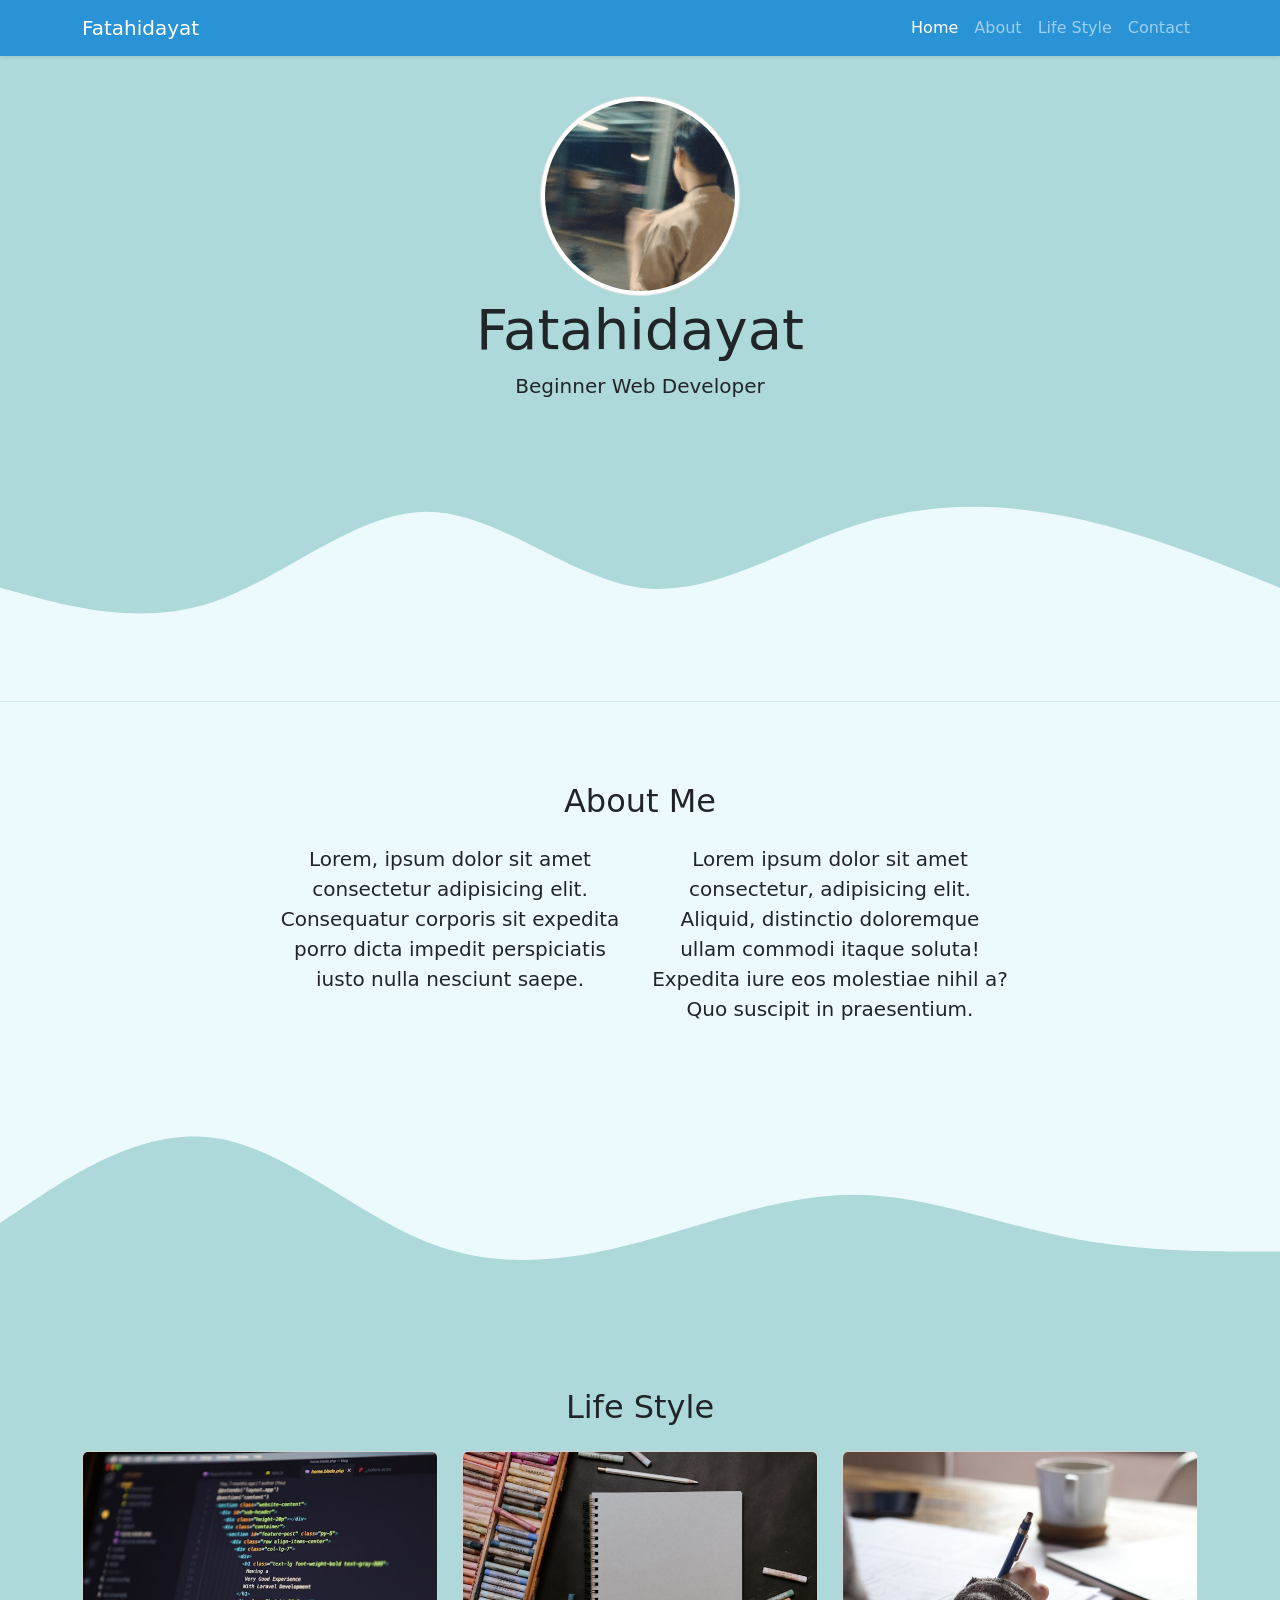
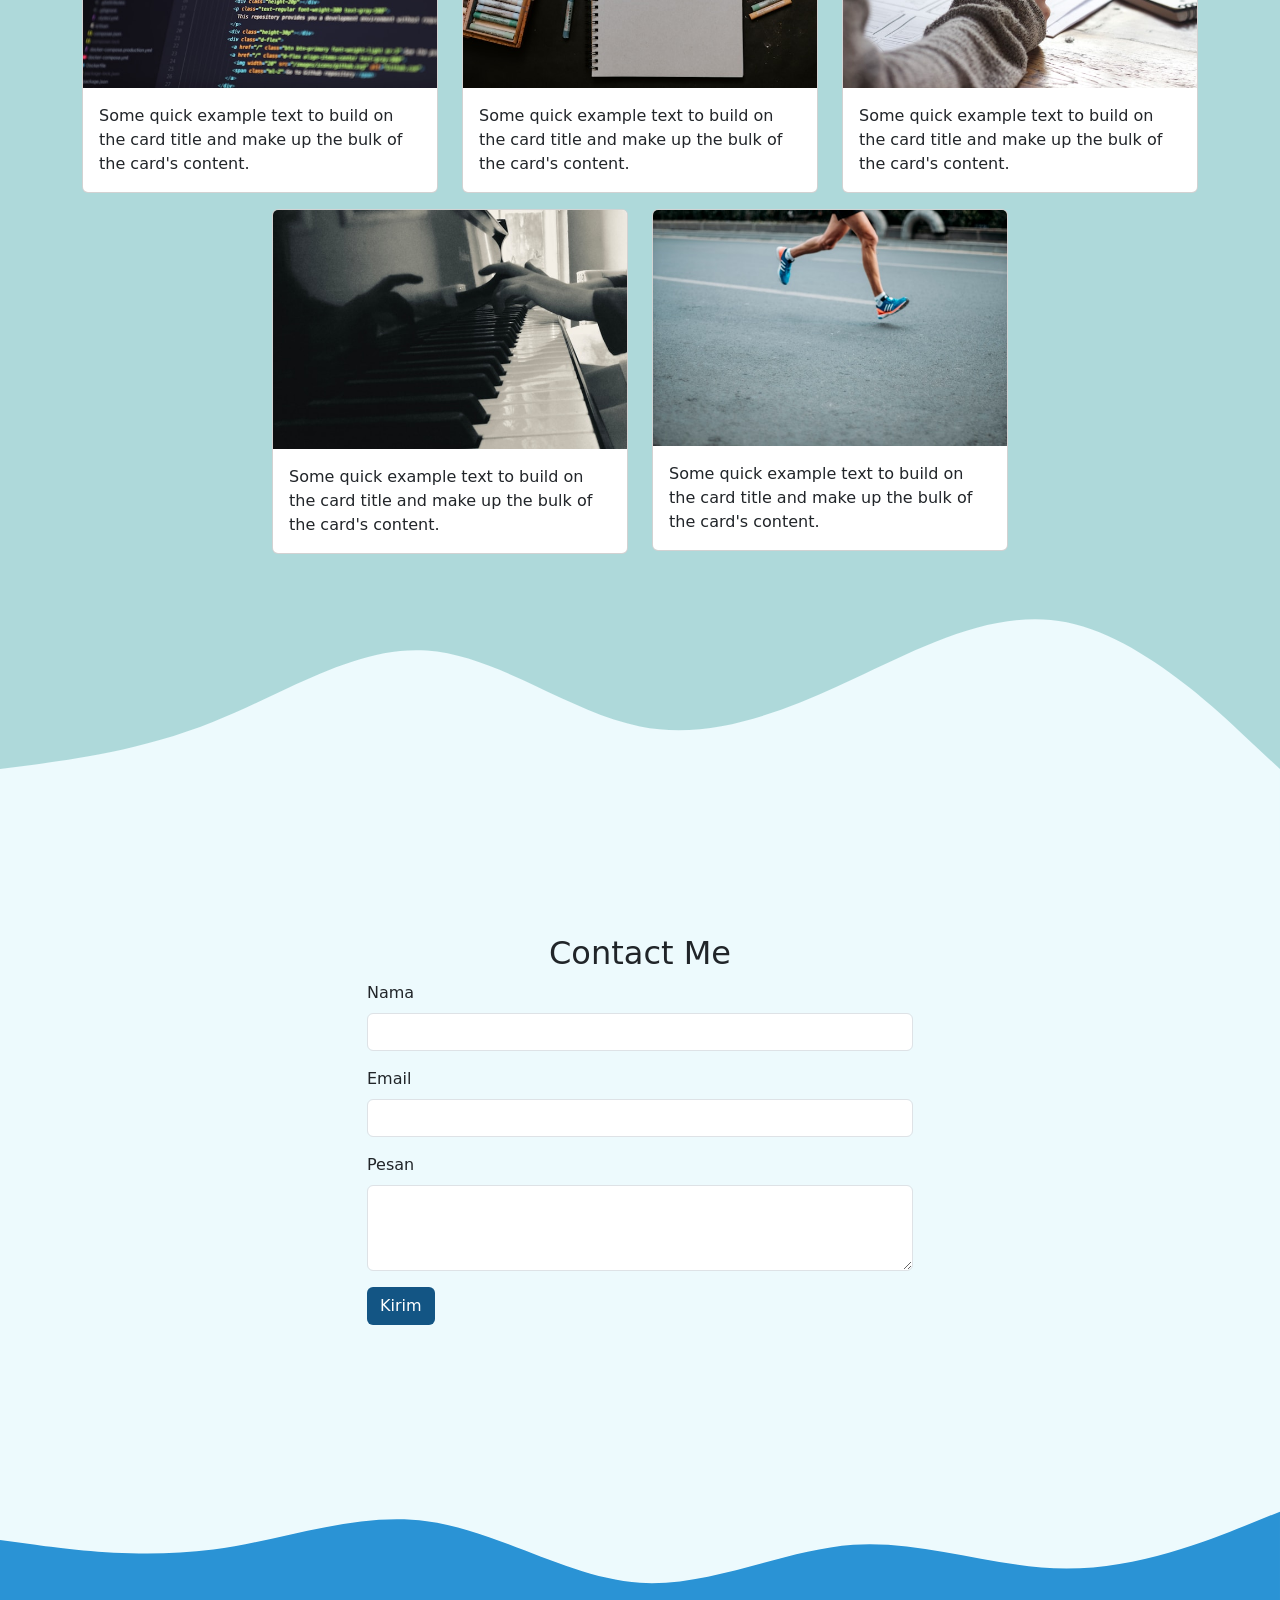
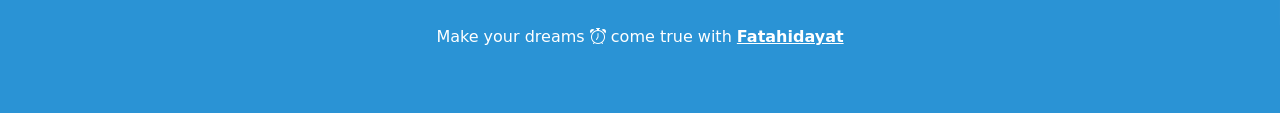
<file: index.html>
<!DOCTYPE html>
<html lang="en">
  <head>
    <meta charset="utf-8" />
    <meta name="viewport" content="width=device-width, initial-scale=1" />
    <title>Portofoilo | Fatahidayat</title>
    <link href="https://cdn.jsdelivr.net/npm/bootstrap@5.2.3/dist/css/bootstrap.min.css" rel="stylesheet" integrity="sha384-rbsA2VBKQhggwzxH7pPCaAqO46MgnOM80zW1RWuH61DGLwZJEdK2Kadq2F9CUG65" crossorigin="anonymous" />

    <!-- b icon -->
    <link rel="stylesheet" href="https://cdn.jsdelivr.net/npm/bootstrap-icons@1.11.3/font/bootstrap-icons.min.css" />

    <!-- my css -->
    <link rel="stylesheet" href="style.css" />
  </head>
  <body id="home">
    <!-- navbar dulu bang -->
    <nav class="navbar navbar-expand-lg navbar-dark shadow-sm fixed-top" style="background-color: #2a93d5">
      <div class="container">
        <a class="navbar-brand" href="#">Fatahidayat</a>
        <button class="navbar-toggler" type="button" data-bs-toggle="collapse" data-bs-target="#navbarNav" aria-controls="navbarNav" aria-expanded="false" aria-label="Toggle navigation">
          <span class="navbar-toggler-icon"></span>
        </button>
        <div class="collapse navbar-collapse" id="navbarNav">
          <ul class="navbar-nav ms-auto">
            <li class="nav-item">
              <a class="nav-link active" aria-current="page" href="#home">Home</a>
            </li>
            <li class="nav-item">
              <a class="nav-link" href="#about">About</a>
            </li>
            <li class="nav-item">
              <a class="nav-link" href="#lifestyle">Life Style</a>
            </li>
            <li class="nav-item">
              <a class="nav-link" href="#contact">Contact</a>
            </li>
          </ul>
        </div>
      </div>
    </nav>
    <!-- akhir nav -->

    <!-- Jumbotron -->
    <section class="jumbotron text-center">
      <img src="img/photport.jpg" alt="Fatahidayat" width="200" class="rounded-circle img-thumbnail" />
      <h1 class="display-4">Fatahidayat</h1>
      <p class="lead">Beginner Web Developer</p>
      <svg xmlns="http://www.w3.org/2000/svg" viewBox="0 0 1440 320">
        <path
          fill="#edfafd"
          fill-opacity="1"
          d="M0,192L40,202.7C80,213,160,235,240,208C320,181,400,107,480,106.7C560,107,640,181,720,192C800,203,880,149,960,122.7C1040,96,1120,96,1200,112C1280,128,1360,160,1400,176L1440,192L1440,320L1400,320C1360,320,1280,320,1200,320C1120,320,1040,320,960,320C880,320,800,320,720,320C640,320,560,320,480,320C400,320,320,320,240,320C160,320,80,320,40,320L0,320Z"
        ></path>
      </svg>
    </section>
    <!-- akhir jumb -->

    <!-- about -->
    <section id="about" style="background-color: #edfafd">
      <div class="container">
        <div class="row text-center mb-3">
          <div class="col">
            <h2>About Me</h2>
          </div>
        </div>
        <div class="row justify-content-center fs-5 text-center">
          <div class="col-md-4">
            <p>Lorem, ipsum dolor sit amet consectetur adipisicing elit. Consequatur corporis sit expedita porro dicta impedit perspiciatis iusto nulla nesciunt saepe.</p>
          </div>
          <div class="col-md-4">Lorem ipsum dolor sit amet consectetur, adipisicing elit. Aliquid, distinctio doloremque ullam commodi itaque soluta! Expedita iure eos molestiae nihil a? Quo suscipit in praesentium.</div>
        </div>
      </div>
      <svg xmlns="http://www.w3.org/2000/svg" viewBox="0 0 1440 320">
        <path
          fill="#aed9da"
          fill-opacity="1"
          d="M0,224L40,197.3C80,171,160,117,240,128C320,139,400,213,480,245.3C560,277,640,267,720,245.3C800,224,880,192,960,192C1040,192,1120,224,1200,240C1280,256,1360,256,1400,256L1440,256L1440,320L1400,320C1360,320,1280,320,1200,320C1120,320,1040,320,960,320C880,320,800,320,720,320C640,320,560,320,480,320C400,320,320,320,240,320C160,320,80,320,40,320L0,320Z"
        ></path>
      </svg>
    </section>
    <!-- akhir about -->

    <!-- projects -->
    <section id="lifestyle">
      <div class="container">
        <div class="row text-center mb-3">
          <div class="col">
            <h2>Life Style</h2>
          </div>
        </div>
        <div class="row justify-content-center">
          <div class="col-md-4 mb-3">
            <div class="card">
              <img src="img/life/ph1.jpg" class="card-img-top" alt="life 1" />
              <div class="card-body">
                <p class="card-text">Some quick example text to build on the card title and make up the bulk of the card's content.</p>
              </div>
            </div>
          </div>
          <div class="col-md-4 mb-3">
            <div class="card">
              <img src="img/life/ph2.jpg" class="card-img-top" alt="life 1" />
              <div class="card-body">
                <p class="card-text">Some quick example text to build on the card title and make up the bulk of the card's content.</p>
              </div>
            </div>
          </div>
          <div class="col-md-4 mb-3">
            <div class="card">
              <img src="img/life/ph3.jpg" class="card-img-top" alt="life 1" />
              <div class="card-body">
                <p class="card-text">Some quick example text to build on the card title and make up the bulk of the card's content.</p>
              </div>
            </div>
          </div>
          <div class="col-md-4 mb-3">
            <div class="card">
              <img src="img/life/ph4.jpg" class="card-img-top" alt="life 1" />
              <div class="card-body">
                <p class="card-text">Some quick example text to build on the card title and make up the bulk of the card's content.</p>
              </div>
            </div>
          </div>
          <div class="col-md-4 mb-3">
            <div class="card">
              <img src="img/life/ph5.jpg" class="card-img-top" alt="life 1" />
              <div class="card-body">
                <p class="card-text">Some quick example text to build on the card title and make up the bulk of the card's content.</p>
              </div>
            </div>
          </div>
        </div>
      </div>

      <svg xmlns="http://www.w3.org/2000/svg" viewBox="0 0 1440 320">
        <path
          fill="#edfafd"
          fill-opacity="1"
          d="M0,224L40,218.7C80,213,160,203,240,170.7C320,139,400,85,480,90.7C560,96,640,160,720,176C800,192,880,160,960,122.7C1040,85,1120,43,1200,58.7C1280,75,1360,149,1400,186.7L1440,224L1440,320L1400,320C1360,320,1280,320,1200,320C1120,320,1040,320,960,320C880,320,800,320,720,320C640,320,560,320,480,320C400,320,320,320,240,320C160,320,80,320,40,320L0,320Z"
        ></path>
      </svg>
    </section>
    <!-- akhir projects -->

    <!-- contact -->
    <section id="contact" style="background-color: #edfafd">
      <div class="container">
        <div class="row text-center">
          <div class="col">
            <h2>Contact Me</h2>
          </div>
        </div>
        <div class="row justify-content-center mb-3">
          <div class="col-md-6">
            <form>
              <div class="mb-3">
                <label for="name" class="form-label">Nama</label>
                <input type="text" class="form-control" id="name" aria-describedby="name" />
              </div>
              <div class="mb-3">
                <label for="email" class="form-label">Email</label>
                <input type="email" class="form-control" id="email" aria-describedby="email" />
              </div>

              <div class="mb-3">
                <label for="pesan" class="form-label">Pesan</label>
                <textarea class="form-control" id="pesan" rows="3"></textarea>
              </div>

              <button type="submit" class="btn text-white" style="background-color: #135584">Kirim</button>
            </form>
          </div>
        </div>
      </div>
      <svg xmlns="http://www.w3.org/2000/svg" viewBox="0 0 1440 320">
        <path
          fill="#2a93d5"
          fill-opacity="1"
          d="M0,224L40,229.3C80,235,160,245,240,234.7C320,224,400,192,480,202.7C560,213,640,267,720,272C800,277,880,235,960,229.3C1040,224,1120,256,1200,256C1280,256,1360,224,1400,208L1440,192L1440,320L1400,320C1360,320,1280,320,1200,320C1120,320,1040,320,960,320C880,320,800,320,720,320C640,320,560,320,480,320C400,320,320,320,240,320C160,320,80,320,40,320L0,320Z"
        ></path>
      </svg>
    </section>
    <!-- akhir cont -->

    <!-- footer -->
    <footer class="text-white text-center pb-5" style="background-color: #2a93d5">
      <p>Make your dreams <i class="bi bi-alarm"></i> come true with <a class="text-white fw-bold" href="https://www.instagram.com/dreamerinme._?igsh=MXQzNnJhbjhmaTdjMQ==">Fatahidayat</a></p>
    </footer>
    <!-- end -->
    <script src="https://cdn.jsdelivr.net/npm/bootstrap@5.2.3/dist/js/bootstrap.bundle.min.js" integrity="sha384-kenU1KFdBIe4zVF0s0G1M5b4hcpxyD9F7jL+jjXkk+Q2h455rYXK/7HAuoJl+0I4" crossorigin="anonymous"></script>
  </body>
</html>
</file>
<file: style.css>
.jumbotron {
  padding-top: 6rem;
  background-color: #aed9da;
}
#lifestyle {
  background-color: #aed9da;
}
section {
  padding-top: 5rem;
}
</file>
